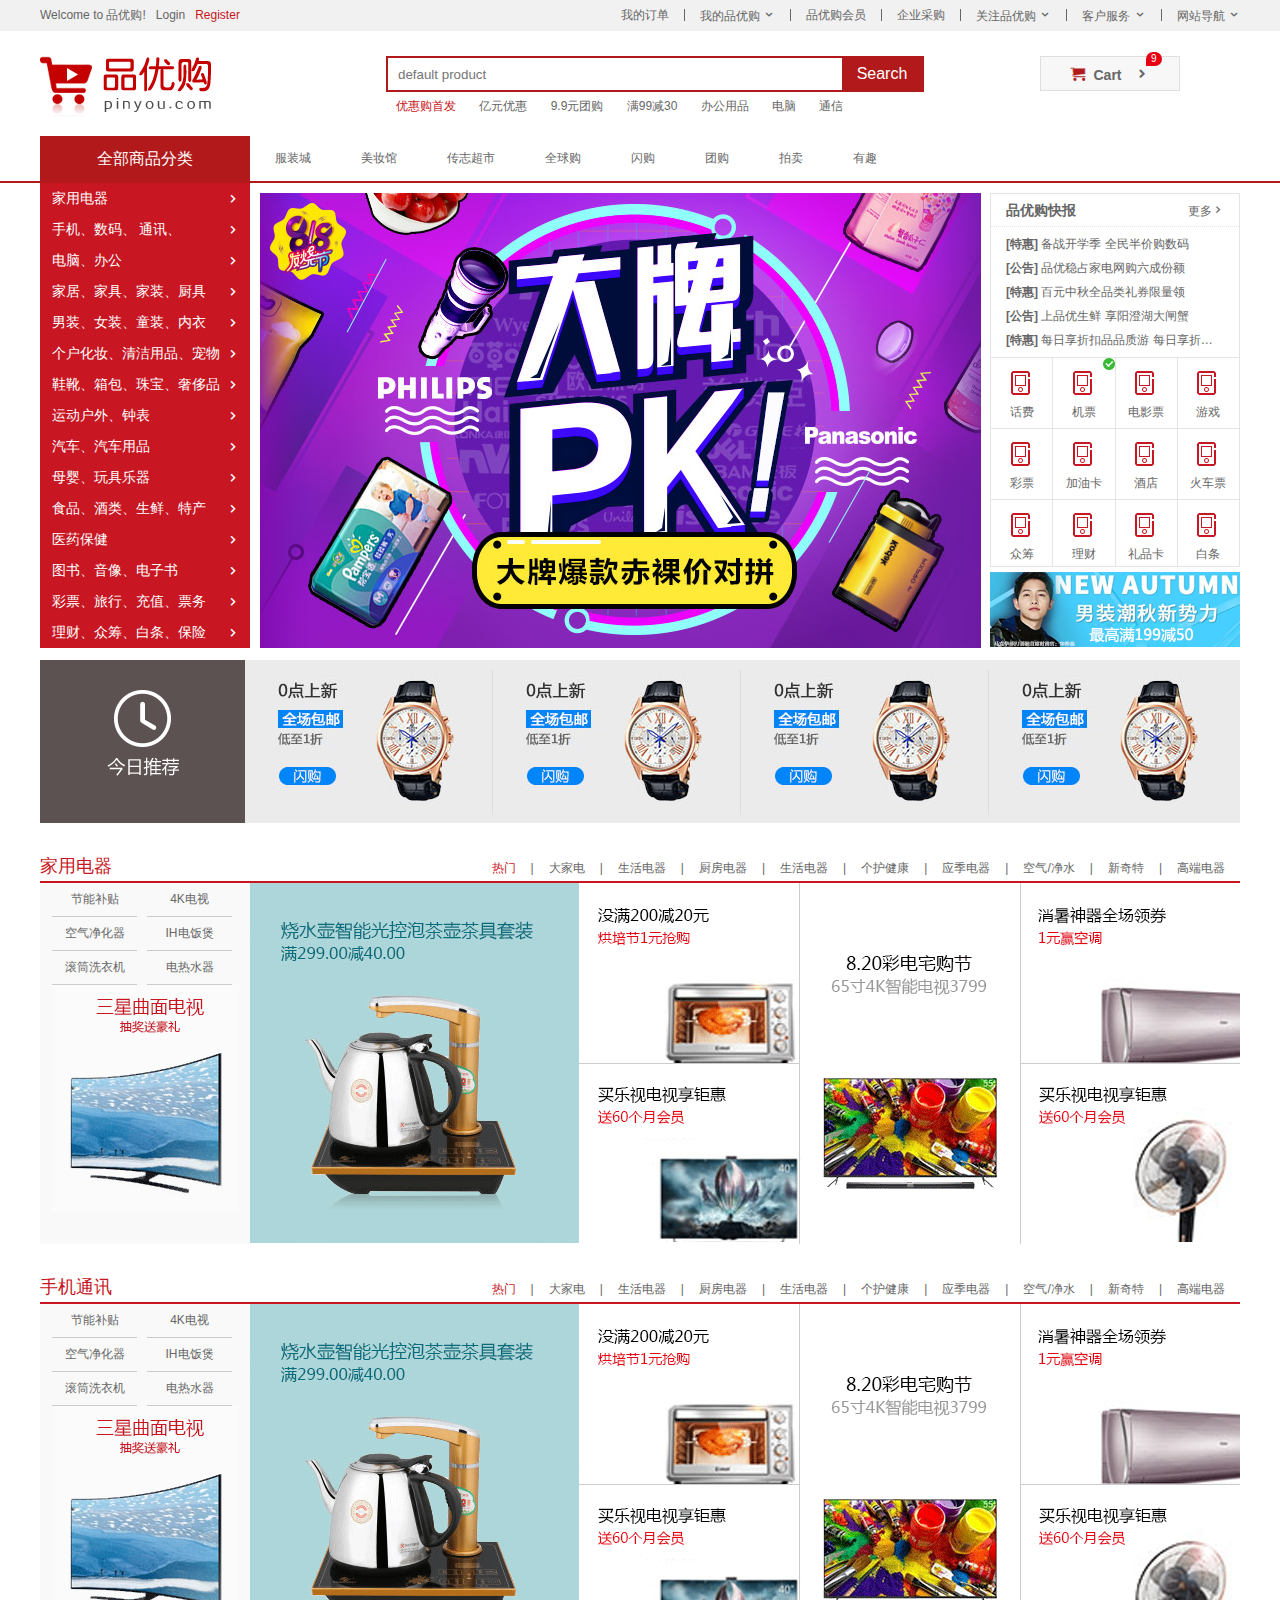
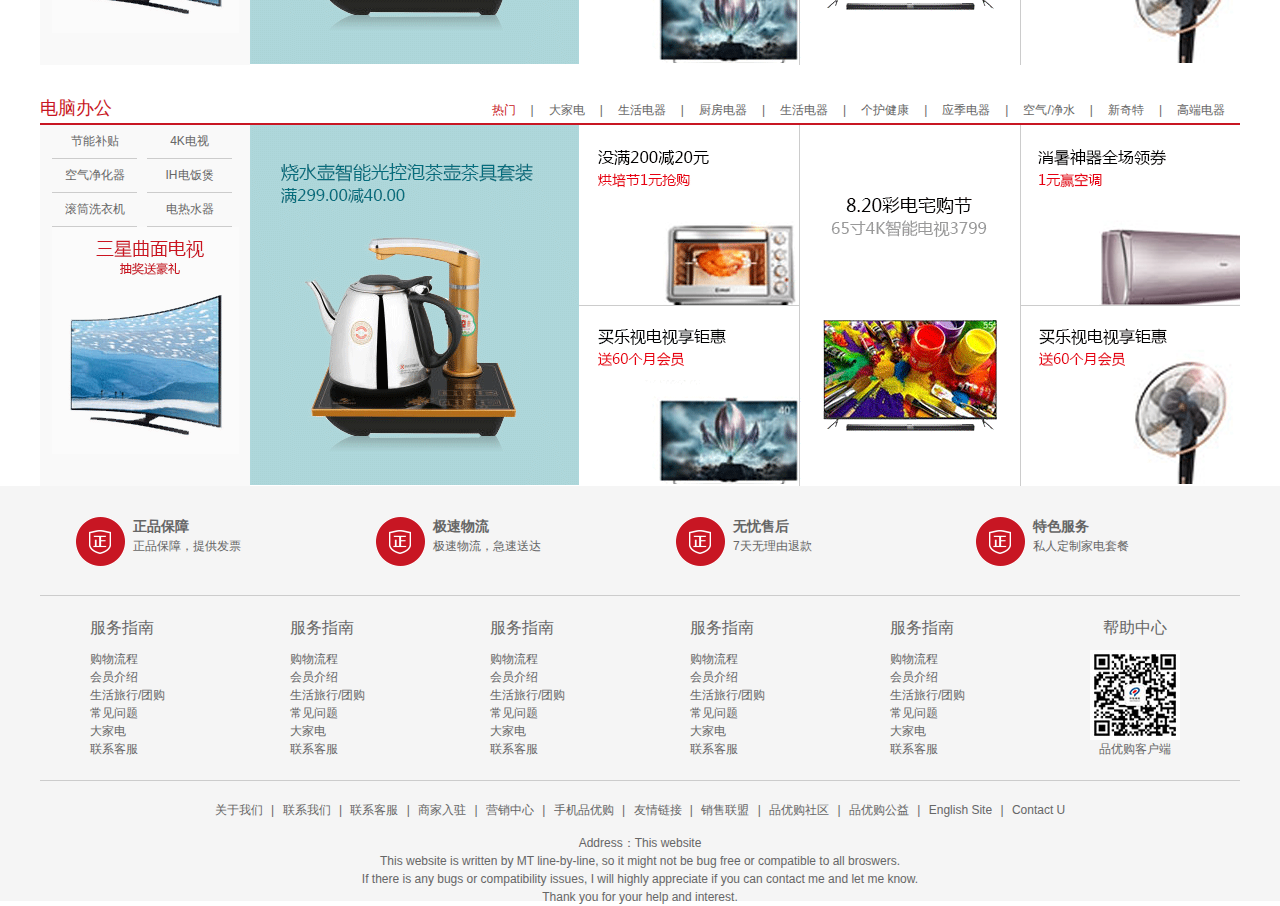
<file: index.html>
<!DOCTYPE html>
<html lang="en">

<head>
    <meta charset="UTF-8">
    <meta name="viewport" content="width=device-width, initial-scale=1.0">
    <meta http-equiv="X-UA-Compatible" content="ie=edge">
    <title>品优购商城-综合网购首选-正品低价、品质保障、配送及时、轻松购物！ </title>

    <!-- website description -->
    <meta name="description" content="品优购商城-专业的综合网上购物商城,销售家电、数码通讯、电脑、家居百货、服装服饰、母婴、图书、食品等数万个品牌优质商品.便捷、诚信的服务，为您提供愉悦的网上购物体验" />

    <!-- website keyword -->
    <meta name="keywords" content="网上购物,网上商城,手机,笔记本,电脑,MP3,CD,VCD,DV,相机,数码,配件,手表,存储卡,京东" />

    <!-- import favicon icon -->
    <link rel="shortcut icon" href="favicon.ico" />
    <!-- import the css initialization file -->
    <link rel="stylesheet" href="css/base.css">
    <!-- import the common css style file -->
    <link rel="stylesheet" href="css/common.css">
    <!-- import the index.css css style file -->
    <link rel="stylesheet" href="css/index.css">

</head>

<body>
    <!-- Starting shortcut section -->
    <!-- video 11-08: shortcut structure construction -->
    <section class="shortcut">
        <div class="w">
            <div class="fl">
                <!-- video 11-09: navigation left menu -->
                <ul>
                    <li>Welcome to 品优购! &nbsp;</li>
                    <li>
                        <a href="#">&nbsp;Login&nbsp;</a>
                        <a href="register.html" class="style_red">&nbsp;Register</a>
                    </li>
                    
                </ul>

            </div>
            <div class="fr">
                <!-- video 11-10: navigation right menu -->
                <ul>
                    <li> <a href="#">我的订单</a> </li>
                    <li></li>
                    <li class="arrow-icon"><a href="#">我的品优购</a> </li>
                    <li></li>
                    <li><a href="#">品优购会员</a> </li>
                    <li></li>
                    <li><a href="#">企业采购</a> </li>
                    <li></li>
                    <li class="arrow-icon"><a href="#">关注品优购</a> </li>
                    <li></li>
                    <li class="arrow-icon"><a href="#">客户服务</a> </li>
                    <li></li>
                    <li class="arrow-icon"><a href="#">网站导航</a> </li>
                </ul>
            </div>
        </div>
    </section>
    <!-- Ending shortcut section -->

    <!-- Starting header section -->
    <!-- video 11-12: header structure construction -->
    <header class="header w">
        <!-- logo block -->
        <!-- video 11-13: logo SEO -->
        <div class="logo">
            <h1> 
                <a href="index.html" title="品优购商城">
                    品优购商城
                </a>
            </h1>
        </div>

        <!-- search block -->
        <!-- video 11-15, 16: search block -->
        <div class="search">
            <input type="search" name="" id="" placeholder="default product" >
            <button>Search</button>
        </div>

        <!-- hotwords block -->
        <!-- video 11-17: hotwords -->
        <div class="hotwords">
            <a href="#" class="style_red">优惠购首发</a>
            <a href="#">亿元优惠</a>
            <a href="#">9.9元团购</a>
            <a href="#">满99减30</a>
            <a href="#">办公用品</a>
            <a href="#">电脑</a>
            <a href="#">通信</a>
        </div>

        <!-- shopping cart block -->
        <!-- video 11-18: shopping cart -->
        <a href="#" class="shopcar">
            Cart
            <!-- video 11-19: count symbol at cart block -->
            <i class="count">9</i>
        </a>


    </header>
    <!-- Ending header section -->

    <!-- Starting navigation section -->
    <!-- video 11-20: navigation structure construction -->
    <nav class="nav">
        <div class="w">
            <!-- video 11-20--23: dropdown block -->
            <div class="dropdown">
                
                <div class="dt">全部商品分类</div>
                <div class="dd">
                    <ul>
                        <li> <a href="#">家用电器</a> </li>
                        <li> <a href="list.html">手机、</a><a href="#">数码、</a> <a href="#">通讯、</a> </li>
                        <li> <a href="#">电脑、</a><a href="#">办公</a> </li>
                        <li><a href="#">家居、家具、家装、厨具</a> </li>
                        <li><a href="#">男装、女装、童装、内衣</a> </li>
                        <li><a href="#">个户化妆、清洁用品、宠物</a> </li>
                        <li><a href="#">鞋靴、箱包、珠宝、奢侈品</a> </li>
                        <li><a href="#">运动户外、钟表</a> </li>
                        <li><a href="#">汽车、汽车用品</a> </li>
                        <li><a href="#">母婴、玩具乐器</a> </li>
                        <li><a href="#">食品、酒类、生鲜、特产</a> </li>
                        <li><a href="#">医药保健</a> </li>
                        <li><a href="#">图书、音像、电子书</a> </li>
                        <li><a href="#">彩票、旅行、充值、票务</a> </li>
                        <li><a href="#">理财、众筹、白条、保险</a> </li>
                    </ul>
                </div>
            </div>

            <!-- video 11-24: navitems block -->
            <div class="navitems">
                <ul>
                    <li> <a href="#">服装城</a> </li>
                    <li> <a href="#">美妆馆</a> </li>
                    <li> <a href="#">传志超市</a> </li>
                    <li> <a href="#">全球购</a> </li>
                    <li> <a href="#">闪购</a> </li>
                    <li> <a href="#">团购</a> </li>
                    <li> <a href="#">拍卖</a> </li>
                    <li> <a href="#">有趣</a> </li>
                </ul>
            </div>
        </div>
    </nav>
    <!-- Ending navigation section -->


    <!-- Starting specific front page section - main section -->
    <!-- video 12-01: main section construction -->
    <div class="w">
        <div class="main">
            <div class="focus">
                <ul>
                    <li>
                        <img src="upload/focus1.png" alt="focus1.png">
                    </li>
                </ul>
            </div>
            <!-- video 12-02: newsflash module construction -->
            <div class="newsflash">
                <div class="news">
                    <!-- video 12-03: news module block -->
                    <div class="news-hd">
                        <h5>品优购快报</h5>
                        <a href="#" class="more">更多</a>
                    </div>
                    <div class="news-bd">
                        <ul>
                            <li><a href="#"> <strong>[特惠]</strong> 备战开学季 全民半价购数码 </a></li>
                            <li><a href="#"> <strong>[公告]</strong> 品优稳占家电网购六成份额 </a></li>
                            <li><a href="#"> <strong>[特惠]</strong> 百元中秋全品类礼券限量领 </a></li>
                            <li><a href="#"> <strong>[公告]</strong> 上品优生鲜 享阳澄湖大闸蟹 </a></li>
                            <li><a href="#"> <strong>[特惠]</strong> 每日享折扣品品质游 每日享折上折</a></li>
                        </ul>
                    </div>
                </div>
                <div class="lifeservice">
                    <ul>
                        <li>
                            <i></i>
                            <p>话费</p>
                        </li>
                        <li>
                            <i></i>
                            <p>机票</p>
                            <img class="saving" src="images/success.png" alt="success.png">
                        </li>
                        <li>
                            <i></i>
                            <p>电影票</p>
                        </li>
                        <li>
                            <i></i>
                            <p>游戏</p>
                        </li>
                        <li>
                            <i></i>
                            <p>彩票</p>
                        </li>
                        <li>
                            <i></i>
                            <p>加油卡</p>
                        </li>
                        <li>
                            <i></i>
                            <p>酒店</p>
                        </li>
                        <li>
                            <i></i>
                            <p>火车票</p>
                        </li>
                        <li>
                            <i></i>
                            <p>众筹</p>
                        </li>
                        <li>
                            <i></i>
                            <p>理财</p>
                        </li>
                        <li>
                            <i></i>
                            <p>礼品卡</p>
                        </li>
                        <li>
                            <i></i>
                            <p>白条</p>
                        </li>
                    </ul>
                </div>
                <div class="bargain">
                    <img src="upload/bargain.png" alt="bargin.png">
                </div>

            </div>


        </div>
    </div>
    <!-- Ending specific front page section - main section -->

    <!-- Starting recommendation section -->
    <!-- video 12-07: recommendation module -->
    <div class="w recom">
        <div class="recom_hd">
            <img src="images/recom.png" alt="recom.png">
        </div>

        <div class="recom_bd">
            <ul>
                <li> <img src="upload/recom_03.jpg" alt="recom_03.jpg"> </li>
                <li> <img src="upload/recom_03.jpg" alt="recom_03.jpg"> </li>
                <li> <img src="upload/recom_03.jpg" alt="recom_03.jpg"> </li>
                <li> <img src="upload/recom_03.jpg" alt="recom_03.jpg"> </li>
            </ul>

        </div>

    </div>
    <!-- Ending recommendation section -->


    <!-- Starting floor section -->
    <!-- video 12-09: elevator-floor section -->


    <!-- Starting floor section -->
    <div class="floor">
        
        <!-- 1. First floor - home appliance floor -->
        <!-- video 12-10: appliance block -->
        <div class="w appliance">
            <div class="box_hd">
                <h3>家用电器</h3>
                <div class="tab_list">
                    <ul>
                        <li><a href="#" class="style_red">热门</a>|</li>
                        <li><a href="#">大家电</a>|</li>
                        <li><a href="#">生活电器</a>|</li>
                        <li><a href="#">厨房电器</a>|</li>
                        <li><a href="#">生活电器</a>|</li>
                        <li><a href="#">个护健康</a>|</li>
                        <li><a href="#">应季电器</a>|</li>
                        <li><a href="#">空气/净水</a>|</li>
                        <li><a href="#">新奇特</a>|</li>
                        <li><a href="#">高端电器</a></li>
                    </ul>
                </div>
            </div>           
            <div class="box_bd">
                <!-- video 12-12,13,14: tab_list_item -->
                <div class="tab_content">
                    <div class="tab_list_item">
                        <div class="col_210">
                            <ul>
                                <li><a href="#">节能补贴</a></li>
                                <li><a href="#">4K电视</a></li>
                                <li><a href="#">空气净化器</a></li>
                                <li><a href="#">IH电饭煲</a></li>
                                <li><a href="#">滚筒洗衣机</a></li>
                                <li><a href="#">电热水器</a></li>
                            </ul>
                            <a href="#">
                                <img src="upload/floor-1-1.png" alt="floor-1-1.png">
                            </a>
                        </div>
                        <div class="col_329">
                            <a href="#">
                                <img src="upload/floor-1-b01.png" alt="floor-1-b01.png">
                            </a>
                        </div>
                        <div class="col_221">
                            <a href="#" class="bb"><img src="upload/floor-1-2.png" alt="floor-1-2.png"></a>
                            <a href="#"><img src="upload/floor-1-3.png" alt="floor-1-3.png"></a>   
                            
                        </div>
                        <div class="col_221">
                            <a href="#"><img src="upload/floor-1-4.png" alt="floor-1-4.png"></a>
                        </div>
                        <div class="col_219">
                            <a href="#" class="bb"><img src="upload/floor-1-5.png" alt="floor-1-5.png"></a>
                            <a href="#"><img src="upload/floor-1-6.png" alt="floor-1-6.png"></a>  
                        </div>
                    </div>
                </div>
            </div>
        </div>

        <!-- 2. Second floor - mobile floor -->
        <!-- video 12-14: mobile block -->
        <div class="w mobile">
            <div class="box_hd">
                <h3>手机通讯</h3>
                <div class="tab_list">
                    <ul>
                        <li><a href="#" class="style_red">热门</a>|</li>
                        <li><a href="#">大家电</a>|</li>
                        <li><a href="#">生活电器</a>|</li>
                        <li><a href="#">厨房电器</a>|</li>
                        <li><a href="#">生活电器</a>|</li>
                        <li><a href="#">个护健康</a>|</li>
                        <li><a href="#">应季电器</a>|</li>
                        <li><a href="#">空气/净水</a>|</li>
                        <li><a href="#">新奇特</a>|</li>
                        <li><a href="#">高端电器</a></li>
                    </ul>
                </div>
            </div>           
            <div class="box_bd">
                <!-- video 12-12,13,14: tab_list_item -->
                <div class="tab_content">
                    <div class="tab_list_item">
                        <div class="col_210">
                            <ul>
                                <li><a href="#">节能补贴</a></li>
                                <li><a href="#">4K电视</a></li>
                                <li><a href="#">空气净化器</a></li>
                                <li><a href="#">IH电饭煲</a></li>
                                <li><a href="#">滚筒洗衣机</a></li>
                                <li><a href="#">电热水器</a></li>
                            </ul>
                            <a href="#">
                                <img src="upload/floor-1-1.png" alt="floor-1-1.png">
                            </a>
                        </div>
                        <div class="col_329">
                            <a href="#">
                                <img src="upload/floor-1-b01.png" alt="floor-1-b01.png">
                            </a>
                        </div>
                        <div class="col_221">
                            <a href="#" class="bb"><img src="upload/floor-1-2.png" alt="floor-1-2.png"></a>
                            <a href="#"><img src="upload/floor-1-3.png" alt="floor-1-3.png"></a>   
                            
                        </div>
                        <div class="col_221">
                            <a href="#"><img src="upload/floor-1-4.png" alt="floor-1-4.png"></a>
                        </div>
                        <div class="col_219">
                            <a href="#" class="bb"><img src="upload/floor-1-5.png" alt="floor-1-5.png"></a>
                            <a href="#"><img src="upload/floor-1-6.png" alt="floor-1-6.png"></a>  
                        </div>
                    </div>
                </div>
            </div>
        </div>

        <!-- 3. Third floor - computer floor -->
        <!-- video 12-14: computer block -->
        <div class="w computer">
            <div class="box_hd">
                <h3>电脑办公</h3>
                <div class="tab_list">
                    <ul>
                        <li><a href="#" class="style_red">热门</a>|</li>
                        <li><a href="#">大家电</a>|</li>
                        <li><a href="#">生活电器</a>|</li>
                        <li><a href="#">厨房电器</a>|</li>
                        <li><a href="#">生活电器</a>|</li>
                        <li><a href="#">个护健康</a>|</li>
                        <li><a href="#">应季电器</a>|</li>
                        <li><a href="#">空气/净水</a>|</li>
                        <li><a href="#">新奇特</a>|</li>
                        <li><a href="#">高端电器</a></li>
                    </ul>
                </div>
            </div>           
            <div class="box_bd">
                <!-- video 12-12,13,14: tab_list_item -->
                <div class="tab_content">
                    <div class="tab_list_item">
                        <div class="col_210">
                            <ul>
                                <li><a href="#">节能补贴</a></li>
                                <li><a href="#">4K电视</a></li>
                                <li><a href="#">空气净化器</a></li>
                                <li><a href="#">IH电饭煲</a></li>
                                <li><a href="#">滚筒洗衣机</a></li>
                                <li><a href="#">电热水器</a></li>
                            </ul>
                            <a href="#">
                                <img src="upload/floor-1-1.png" alt="floor-1-1.png">
                            </a>
                        </div>
                        <div class="col_329">
                            <a href="#">
                                <img src="upload/floor-1-b01.png" alt="floor-1-b01.png">
                            </a>
                        </div>
                        <div class="col_221">
                            <a href="#" class="bb"><img src="upload/floor-1-2.png" alt="floor-1-2.png"></a>
                            <a href="#"><img src="upload/floor-1-3.png" alt="floor-1-3.png"></a>   
                            
                        </div>
                        <div class="col_221">
                            <a href="#"><img src="upload/floor-1-4.png" alt="floor-1-4.png"></a>
                        </div>
                        <div class="col_219">
                            <a href="#" class="bb"><img src="upload/floor-1-5.png" alt="floor-1-5.png"></a>
                            <a href="#"><img src="upload/floor-1-6.png" alt="floor-1-6.png"></a>  
                        </div>
                    </div>
                </div>
            </div>
        </div>

    </div>
    <!-- Ending floor section -->


    <!-- Starting footer section -->
    <footer class="footer">
        <div class="w">
            <div class="mod_service">
                <ul>
                    <li>
                        <h5></h5>
                        <div class="service_txt">
                            <h4>正品保障</h4>
                            <p> 正品保障，提供发票</p>
                        </div>
                    </li>

                    <li>
                        <h5></h5>
                        <div class="service_txt">
                            <h4>极速物流</h4>
                            <p> 极速物流，急速送达</p>
                        </div>
                    </li>

                    <li>
                        <h5></h5>
                        <div class="service_txt">
                            <h4>无忧售后</h4>
                            <p> 7天无理由退款</p>
                        </div>
                    </li>

                    <li>
                        <h5></h5>
                        <div class="service_txt">
                            <h4>特色服务</h4>
                            <p> 私人定制家电套餐</p>
                        </div>
                    </li>

                </ul>

            </div>
            <div class="mod_help">
                <dl>
                    <dt>服务指南</dt>
                    <dd><a href="#">购物流程</a></dd>
                    <dd><a href="#">会员介绍</a></dd>
                    <dd><a href="#">生活旅行/团购</a></dd>
                    <dd><a href="#">常见问题</a></dd>
                    <dd><a href="#">大家电</a></dd>
                    <dd><a href="#">联系客服</a></dd>
                </dl>

                <dl>
                    <dt>服务指南</dt>
                    <dd><a href="#">购物流程</a></dd>
                    <dd><a href="#">会员介绍</a></dd>
                    <dd><a href="#">生活旅行/团购</a></dd>
                    <dd><a href="#">常见问题</a></dd>
                    <dd><a href="#">大家电</a></dd>
                    <dd><a href="#">联系客服</a></dd>
                </dl>

                <dl>
                    <dt>服务指南</dt>
                    <dd><a href="#">购物流程</a></dd>
                    <dd><a href="#">会员介绍</a></dd>
                    <dd><a href="#">生活旅行/团购</a></dd>
                    <dd><a href="#">常见问题</a></dd>
                    <dd><a href="#">大家电</a></dd>
                    <dd><a href="#">联系客服</a></dd>
                </dl>

                <dl>
                    <dt>服务指南</dt>
                    <dd><a href="#">购物流程</a></dd>
                    <dd><a href="#">会员介绍</a></dd>
                    <dd><a href="#">生活旅行/团购</a></dd>
                    <dd><a href="#">常见问题</a></dd>
                    <dd><a href="#">大家电</a></dd>
                    <dd><a href="#">联系客服</a></dd>
                </dl>

                <dl>
                    <dt>服务指南</dt>
                    <dd><a href="#">购物流程</a></dd>
                    <dd><a href="#">会员介绍</a></dd>
                    <dd><a href="#">生活旅行/团购</a></dd>
                    <dd><a href="#">常见问题</a></dd>
                    <dd><a href="#">大家电</a></dd>
                    <dd><a href="#">联系客服</a></dd>
                </dl>

                <dl>
                    <dt>帮助中心</dt>
                    <dd>
                        <img src="images/wx_cz.jpg" alt="">
                        品优购客户端
                    </dd>

                </dl>
            </div>
            <!-- video 11-29: mod_copyright -->
            <div class="mod_copyright">
                <div class="links">
                    <a href="#">关于我们</a>   | <a href="#">联系我们</a>   | <a href="#">联系客服</a>   | <a href="#">商家入驻</a>   | <a href="#">营销中心</a>   | <a href="#">手机品优购</a>   | <a href="#">友情链接</a>   | <a href="#">销售联盟</a>   | <a href="">品优购社区</a>   |  <a href="#">品优购公益</a>  | <a href="#">English Site</a>   | <a href="#">Contact U</a> 
                </div>
                <div class="copyright">
                    Address：This website
                    <br>
                    This website is written by MT line-by-line, so it might not be bug free or compatible to all broswers. <br>
                    If there is any bugs or compatibility issues, I will highly appreciate if you can contact me and let me know. <br>
                    Thank you for your help and interest.                  
                </div>
            </div>
        </div>
    </footer>
    <!-- Ending footer section -->

</body>

</html>
</file>
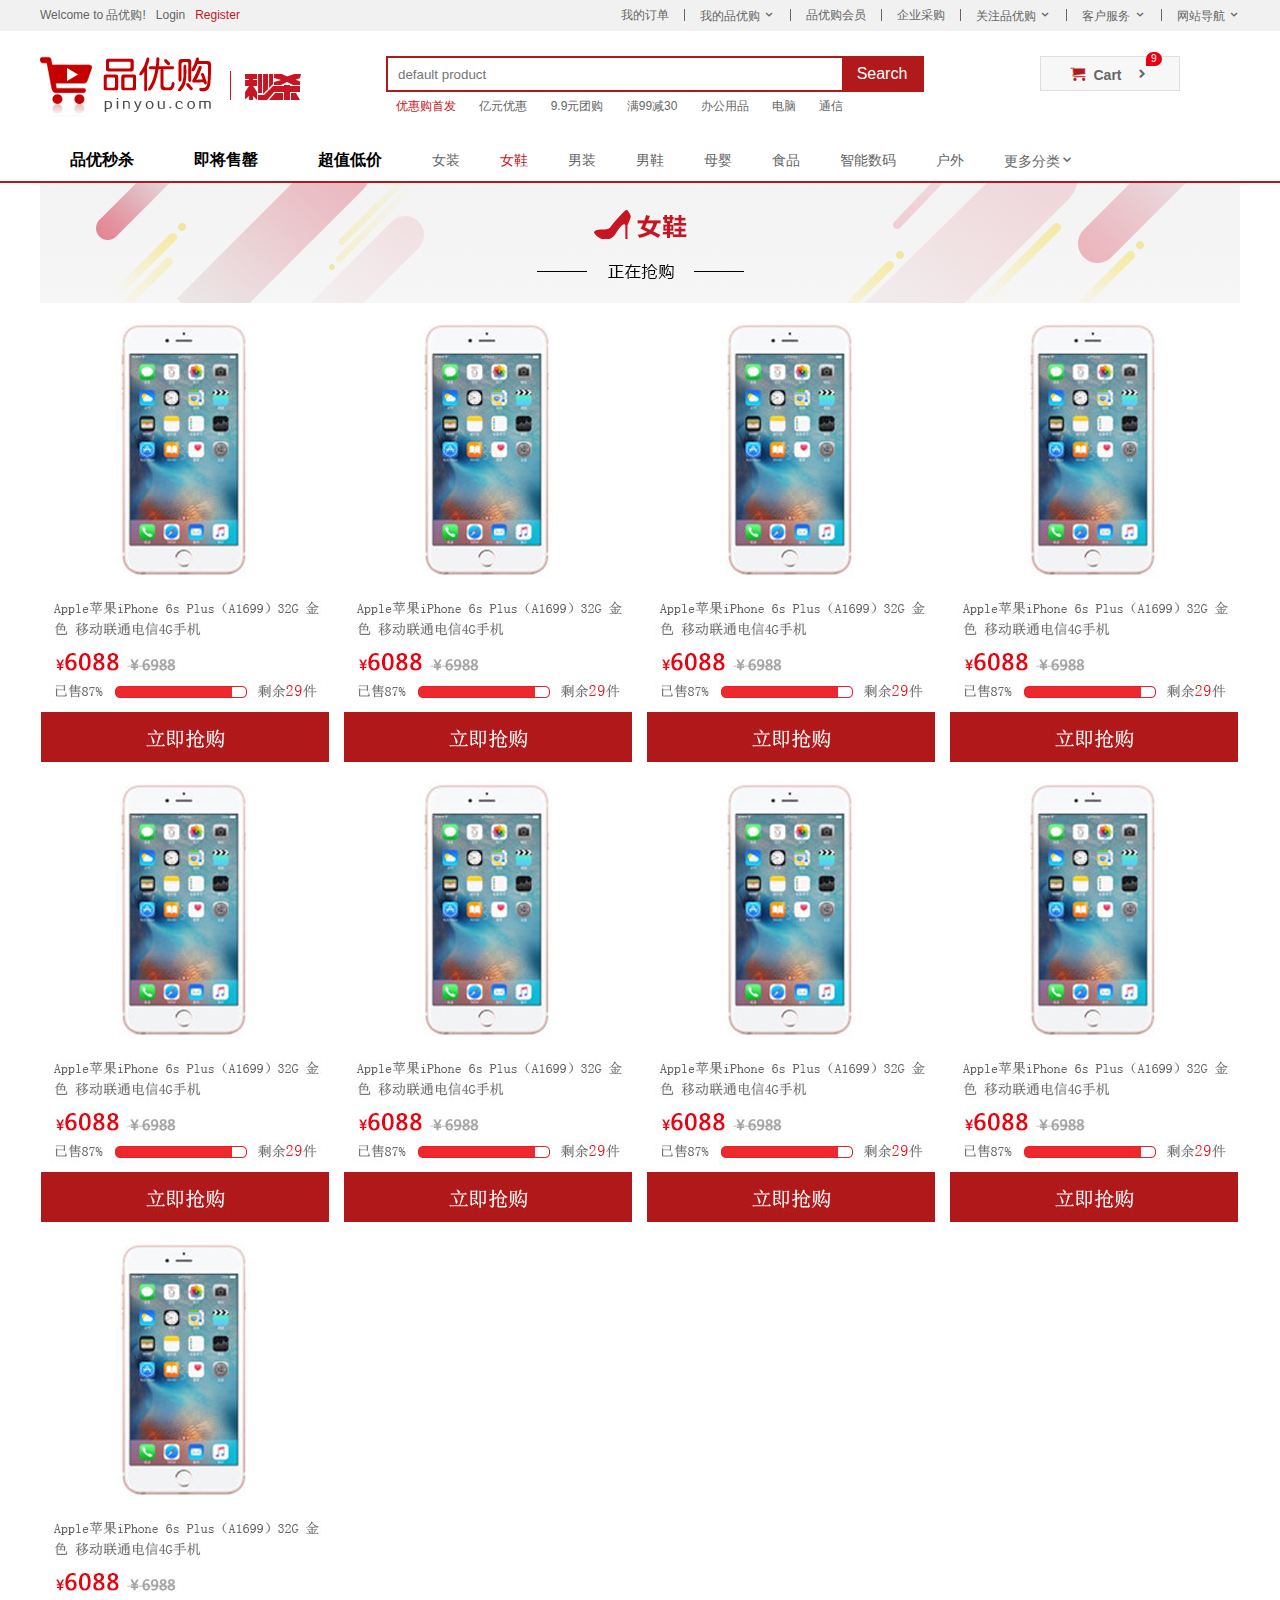
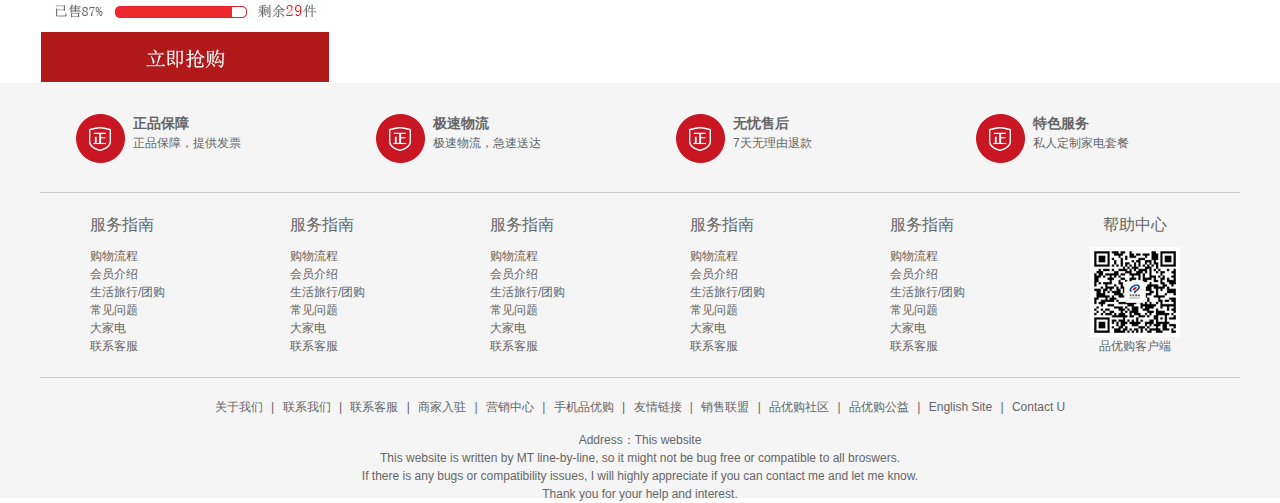
<file: list.html>
<!DOCTYPE html>
<html lang="en">

<head>
    <meta charset="UTF-8">
    <meta name="viewport" content="width=device-width, initial-scale=1.0">
    <meta http-equiv="X-UA-Compatible" content="ie=edge">
    <title>列表页-综合网购首选-正品低价、品质保障、配送及时、轻松购物！ </title>

    <!-- website description -->
    <meta name="description" content="品优购商城-专业的综合网上购物商城,销售家电、数码通讯、电脑、家居百货、服装服饰、母婴、图书、食品等数万个品牌优质商品.便捷、诚信的服务，为您提供愉悦的网上购物体验" />

    <!-- website keyword -->
    <meta name="keywords" content="网上购物,网上商城,手机,笔记本,电脑,MP3,CD,VCD,DV,相机,数码,配件,手表,存储卡,京东" />

    <!-- import favicon icon -->
    <link rel="shortcut icon" href="favicon.ico" />
    <!-- import the css initialization file -->
    <link rel="stylesheet" href="css/base.css">
    <!-- import the common css style file -->
    <link rel="stylesheet" href="css/common.css">

    <!-- import the list css style file -->
    <link rel="stylesheet" href="css/list.css">

</head>

<body>

    <!-- Starting shortcut section -->
    <!-- video 11-08: shortcut structure construction -->
    <section class="shortcut">
        <div class="w">
            <div class="fl">
                <!-- video 11-09: navigation left menu -->
                <ul>
                    <li>Welcome to 品优购! &nbsp;</li>
                    <li>
                        <a href="#">&nbsp;Login&nbsp;</a>
                        <a href="register.html" class="style_red">&nbsp;Register</a>
                    </li>
                    
                </ul>

            </div>
            <div class="fr">
                <!-- video 11-10: navigation right menu -->
                <ul>
                    <li> <a href="#">我的订单</a> </li>
                    <li></li>
                    <li class="arrow-icon"><a href="#">我的品优购</a> </li>
                    <li></li>
                    <li><a href="#">品优购会员</a> </li>
                    <li></li>
                    <li><a href="#">企业采购</a> </li>
                    <li></li>
                    <li class="arrow-icon"><a href="#">关注品优购</a> </li>
                    <li></li>
                    <li class="arrow-icon"><a href="#">客户服务</a> </li>
                    <li></li>
                    <li class="arrow-icon"><a href="#">网站导航</a> </li>
                </ul>
            </div>
        </div>
    </section>
    <!-- Ending shortcut section -->

    <!-- Starting header section -->
    <!-- video 11-12: header structure construction -->
    <header class="header w">
        <!-- logo block -->
        <!-- video 11-13: logo SEO -->
        <div class="logo">
            <h1> 
                <a href="index.html" title="品优购商城">
                    品优购商城
                </a>
            </h1>
        </div>

        <!-- 列表页的秒杀模块 -->
        <!-- video 12-16: 秒杀 module block -->
        <div class="sk">
            <img src="images/sk.png" alt="sk.png">
        </div>


        <!-- search block -->
        <!-- video 11-15, 16: search block -->
        <div class="search">
            <input type="search" name="" id="" placeholder="default product" >
            <button>Search</button>
        </div>

        <!-- hotwords block -->
        <!-- video 11-17: hotwords -->
        <div class="hotwords">
            <a href="#" class="style_red">优惠购首发</a>
            <a href="#">亿元优惠</a>
            <a href="#">9.9元团购</a>
            <a href="#">满99减30</a>
            <a href="#">办公用品</a>
            <a href="#">电脑</a>
            <a href="#">通信</a>
        </div>

        <!-- shopping cart block -->
        <!-- video 11-18: shopping cart -->
        <a href="#" class="shopcar">
            Cart
            <!-- video 11-19: count symbol at cart block -->
            <i class="count">9</i>
        </a>


    </header>
    <!-- Ending header section -->

    <!-- Starting navigation section -->
    <!-- video 11-20: navigation structure construction -->
    <nav class="nav">
        <div class="w">
            <!-- video 12-18: navigation block modification -->
            <div class="sk_list">
                <ul>
                    <li><a href="#">品优秒杀</a></li>
                    <li><a href="#">即将售罄</a></li>
                    <li><a href="#">超值低价</a></li>
                </ul>
            </div>

            <div class="sk_con">
                <ul>
                    <li><a href="#">女装</a></li>
                    <li><a href="#" class="style_red">女鞋</a></li>
                    <li><a href="#">男装</a></li>
                    <li><a href="#">男鞋</a></li>
                    <li><a href="#">母婴</a></li>
                    <li><a href="#">食品</a></li>
                    <li><a href="#">智能数码</a></li>
                    <li><a href="#">户外</a></li>
                    <li><a href="#">更多分类</a></li>
                </ul>
            </div>

        </div>
    </nav>
    <!-- Ending navigation section -->


    <!-- Starting Main body of the list page -->
    <!-- video 12-18: main body -->
    <div class="w sk_container">
        <div class="sk_hd">
            <img src="upload/bg_03.png" alt="bg_03.png">
        </div>
        <div class="sk_bd">
            <!-- IMPORTANT: need to clear floating at the parent-->
            <ul class="clearfix">
                <li>
                    <img src="upload/list.jpg" alt="list.jpg">
                </li>
                <li>
                    <img src="upload/list.jpg" alt="list.jpg">
                </li>
                <li>
                    <img src="upload/list.jpg" alt="list.jpg">
                </li>
                <li>
                    <img src="upload/list.jpg" alt="list.jpg">
                </li>
                <li>
                    <img src="upload/list.jpg" alt="list.jpg">
                </li>
                <li>
                    <img src="upload/list.jpg" alt="list.jpg">
                </li>
                <li>
                    <img src="upload/list.jpg" alt="list.jpg">
                </li>
                <li>
                    <img src="upload/list.jpg" alt="list.jpg">
                </li>
                <li>
                    <img src="upload/list.jpg" alt="list.jpg">
                </li>
            </ul>
        </div>
    </div>

    <!-- Ending Main body of the list page -->

    <!-- Starting footer section -->
    <footer class="footer">
        <div class="w">
            <div class="mod_service">
                <ul>
                    <li>
                        <h5></h5>
                        <div class="service_txt">
                            <h4>正品保障</h4>
                            <p> 正品保障，提供发票</p>
                        </div>
                    </li>

                    <li>
                        <h5></h5>
                        <div class="service_txt">
                            <h4>极速物流</h4>
                            <p> 极速物流，急速送达</p>
                        </div>
                    </li>

                    <li>
                        <h5></h5>
                        <div class="service_txt">
                            <h4>无忧售后</h4>
                            <p> 7天无理由退款</p>
                        </div>
                    </li>

                    <li>
                        <h5></h5>
                        <div class="service_txt">
                            <h4>特色服务</h4>
                            <p> 私人定制家电套餐</p>
                        </div>
                    </li>

                </ul>

            </div>
            <div class="mod_help">
                <dl>
                    <dt>服务指南</dt>
                    <dd><a href="#">购物流程</a></dd>
                    <dd><a href="#">会员介绍</a></dd>
                    <dd><a href="#">生活旅行/团购</a></dd>
                    <dd><a href="#">常见问题</a></dd>
                    <dd><a href="#">大家电</a></dd>
                    <dd><a href="#">联系客服</a></dd>
                </dl>

                <dl>
                    <dt>服务指南</dt>
                    <dd><a href="#">购物流程</a></dd>
                    <dd><a href="#">会员介绍</a></dd>
                    <dd><a href="#">生活旅行/团购</a></dd>
                    <dd><a href="#">常见问题</a></dd>
                    <dd><a href="#">大家电</a></dd>
                    <dd><a href="#">联系客服</a></dd>
                </dl>

                <dl>
                    <dt>服务指南</dt>
                    <dd><a href="#">购物流程</a></dd>
                    <dd><a href="#">会员介绍</a></dd>
                    <dd><a href="#">生活旅行/团购</a></dd>
                    <dd><a href="#">常见问题</a></dd>
                    <dd><a href="#">大家电</a></dd>
                    <dd><a href="#">联系客服</a></dd>
                </dl>

                <dl>
                    <dt>服务指南</dt>
                    <dd><a href="#">购物流程</a></dd>
                    <dd><a href="#">会员介绍</a></dd>
                    <dd><a href="#">生活旅行/团购</a></dd>
                    <dd><a href="#">常见问题</a></dd>
                    <dd><a href="#">大家电</a></dd>
                    <dd><a href="#">联系客服</a></dd>
                </dl>

                <dl>
                    <dt>服务指南</dt>
                    <dd><a href="#">购物流程</a></dd>
                    <dd><a href="#">会员介绍</a></dd>
                    <dd><a href="#">生活旅行/团购</a></dd>
                    <dd><a href="#">常见问题</a></dd>
                    <dd><a href="#">大家电</a></dd>
                    <dd><a href="#">联系客服</a></dd>
                </dl>

                <dl>
                    <dt>帮助中心</dt>
                    <dd>
                        <img src="images/wx_cz.jpg" alt="">
                        品优购客户端
                    </dd>

                </dl>
            </div>
            <!-- video 11-29: mod_copyright -->
            <div class="mod_copyright">
                <div class="links">
                    <a href="#">关于我们</a>   | <a href="#">联系我们</a>   | <a href="#">联系客服</a>   | <a href="#">商家入驻</a>   | <a href="#">营销中心</a>   | <a href="#">手机品优购</a>   | <a href="#">友情链接</a>   | <a href="#">销售联盟</a>   | <a href="">品优购社区</a>   |  <a href="#">品优购公益</a>  | <a href="#">English Site</a>   | <a href="#">Contact U</a> 
                </div>
                <div class="copyright">
                    Address：This website<br>
                    This website is written by MT line-by-line, so it might not be bug free or compatible to all broswers. <br>
                    If there is any bugs or compatibility issues, I will highly appreciate if you can contact me and let me know. <br>
                    Thank you for your help and interest.
                </div>
            </div>
        </div>
    </footer>
    <!-- Ending footer section -->


</body>

</html>
</file>
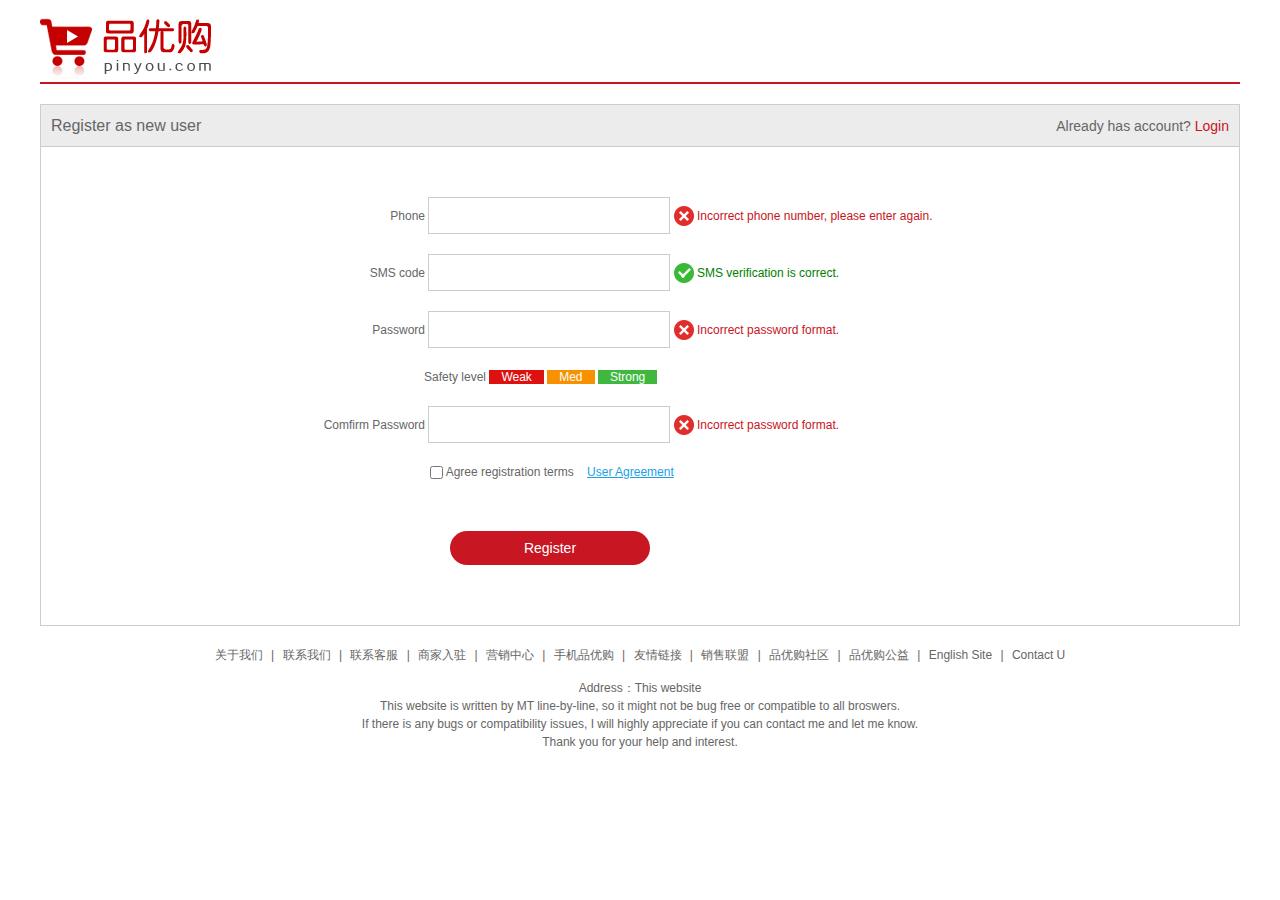
<file: register.html>
<!DOCTYPE html>
<html lang="en">

<head>
    <meta charset="UTF-8">
    <meta name="viewport" content="width=device-width, initial-scale=1.0">
    <meta http-equiv="X-UA-Compatible" content="ie=edge">
    <title>Register Page</title>

    <!-- import favicon icon -->
    <link rel="shortcut icon" href="favicon.ico" />
    <!-- import the css initialization file -->
    <link rel="stylesheet" href="css/base.css">
    
    <!-- import the css style file for the registration page -->
    <link rel="stylesheet" href="css/register.css">

</head>

<body>
    <!-- video 12-21: registration page - header -->
    <div class="w">
        <header>
            <div class="logo">
                <a href="index.html"><img src="images/logo.png" alt="logo.png"></a>
            </div>
        </header>

        <div class="registerarea">
            <h3>
                Register as new user
                <div class="login">Already has account? <a href="#">Login</a></div>
            </h3>

            <!-- video 12-23, 24: register main body -->
            <div class="reg_form">
                <!-- IMPORTANT: need to use a form region to include all the form elements -->
                <form action="">
                    <ul>
                        <li><label for="">Phone</label> <input type="text" class="inp"> <span class="error"> <i class="error_icon"></i> Incorrect phone number, please enter again.</span></li>
                        <li><label for="">SMS code</label> <input type="text" class="inp"> <span class="success"> <i class="success_icon"></i> SMS verification is correct.</span></li>
                        <li><label for="">Password</label> <input type="password" class="inp"> <span class="error"> <i class="error_icon"></i> Incorrect password format.</span></li>
    
                        <!-- video 12-25: password safety level block -->
                        <li class="safety">Safety level <em class="weak">Weak</em> <em class="moderate">Med</em> <em class="intense">Strong</em> </li>
    
                        <li><label for="">Comfirm Password</label> <input type="password" class="inp"> <span class="error"> <i class="error_icon"></i> Incorrect password format.</span></li>
    
                        <!-- video 12-26: agreement and registration confirm block -->
                        <li class="agree"> <input type="checkbox"> Agree registration terms <a href="#"> User Agreement </a> </li>
    
                        <li><input style="cursor: pointer;" type="submit" value="Register" class="btn"></li>
                    </ul>
                </form>
            </div>

        </div>

        <footer>
            <!-- video 11-29: mod_copyright -->
            <div class="mod_copyright">
                <div class="links">
                    <a href="#">关于我们</a>   | <a href="#">联系我们</a>   | <a href="#">联系客服</a>   | <a href="#">商家入驻</a>   | <a href="#">营销中心</a>   | <a href="#">手机品优购</a>   | <a href="#">友情链接</a>   | <a href="#">销售联盟</a>   | <a href="">品优购社区</a>   |  <a href="#">品优购公益</a>  | <a href="#">English Site</a>   | <a href="#">Contact U</a> 
                </div>
                <div class="copyright">
                    Address：This website
                    <br>
                    This website is written by MT line-by-line, so it might not be bug free or compatible to all broswers. <br>
                    If there is any bugs or compatibility issues, I will highly appreciate if you can contact me and let me know. <br>
                    Thank you for your help and interest.                  
                </div>
            </div>
        </footer>

    </div>
</body>

</html>
</file>
<file: css/base.css>
/* Empty all the internal and external margins */
*{
    margin:0;
    padding:0;
    /* css3 box model */
    box-sizing: border-box;
}

/* Remove Italic fonts */
em,
i{
    font-style:normal
}

/* Remove dot in front of li */
li{
    list-style:none
}

img{
    /* border 0 to compatible with lower version broswer */
    border:0;
    /* remove the white gap below an image */
    vertical-align:middle
}

button{
    /* change the cursor shape to a hand shape when the cursor goes over button */
    cursor:pointer
}

a{
    color:#666;
    text-decoration:none
}

a:hover{
    color:#c81623
}

button,
input{
    /* "\5B8B\4F53" = 宋体 for better compatibility for broswers */
    font-family:Microsoft YaHei,Heiti SC,tahoma,arial,Hiragino Sans GB,"\5B8B\4F53",sans-serif;

    /* video 11-15: search block 品优购 */
    /* There is gray box border by default, need to remove it manually */
    border: 0;
    outline: none;
}


body{
    /* CSS3 attribute, let text to be more clear */
    -webkit-font-smoothing:antialiased;
    background-color:#fff;
    font:12px/1.5 Microsoft YaHei,Heiti SC,tahoma,arial,Hiragino Sans GB,"\5B8B\4F53",sans-serif;
    color:#666
}


.hide,.none{
    display:none
}


/* clear floating */
.clearfix:after{
    visibility:hidden;
    clear:both;
    display:block;
    content:".";
    height:0
}

.clearfix{
    *zoom:1
}
</file>
<file: css/common.css>
/* Declaring text symbol. Be careful with the change of directory*/
@font-face {
    font-family: 'icomoon';
    src:  url('../fonts/icomoon.eot?tomleg');
    src:  url('../fonts/icomoon.eot?tomleg#iefix') format('embedded-opentype'),
      url('../fonts/icomoon.ttf?tomleg') format('truetype'),
      url('../fonts/icomoon.woff?tomleg') format('woff'),
      url('../fonts/icomoon.svg?tomleg#icomoon') format('svg');
    font-weight: normal;
    font-style: normal;
    font-display: block;
  }

/* central portion - 版心 */
.w {
    width: 1200px;
    margin: 0 auto;
}

.fl {
    float: left;
}

.fr {
    float: right;
}

.style_red {
    color: #c81623;
}

/*video 11-08: shortcut navigation module*/
.shortcut {
    height: 31px;
    line-height: 31px;
    background-color: #f1f1f1;
}

/* video 11-09: navigation left menu */
.shortcut ul li {
    float: left;
    font-size: 12px;
}

/* video 11-10: naviagation right menu */
/* selecting all the even indexed li tag */
.shortcut .fr ul li:nth-child(even) {
    width: 1px;
    height: 12px;
    background-color: #666;
    margin: 9px 15px 0;
}

/* video 11-11: text symbol at the right side */
.arrow-icon::after {
    content:'\e91e';
    font-family: 'icomoon';
}

/* header construction */
/* video 11-12: header structure construction */
.header {
    position: relative;
    height: 105px;

}

/* video 11-13: logo SEO */
.logo {
    position: absolute;
    top: 25px;
    width: 171px;
    height: 61px;

}

.logo a {
    display: block;
    width: 171px;
    height: 61px;
    background: url(../images/logo.png) no-repeat;
    /* JingDong's method to hide text */
    /* font-size: 0; */

    /* TaoBao's method to hide text */
    text-indent: -9999px;
    overflow: hidden;
}

/* video 11-15: search box */
.search {
    position: absolute;
    left: 346px;
    top: 25px;
    width: 538px;
    height: 36px;
    border: 2px solid #b1191a;
}

/* video 11-16: search box */
.search input {
    float: left;
    width: 454px;
    height: 32px;
    padding-left: 10px;
    border-radius: 0;
}

.search button {
    float: left;
    width: 80px;
    height: 32px;
    background-color: #b1191a;
    font-size: 16px;
    color: #fff;
    border-radius: 0;
}

/* video 11-17: hotwords */
.hotwords {
    position: absolute;
    top: 66px;
    left: 346px;
}

.hotwords a {
    margin: 0 10px;
}

/* video 11-18: shopping cart */
.shopcar {
    /*display: block;*/
    position: absolute;
    right: 60px;
    top: 25px;
    width: 140px;
    height: 35px;
    line-height: 35px;
    text-align: center;
    font-weight: 700;
    font-size: 14px;
    border: 1px solid #dfdfdf;
    background-color: #f7f7f7;
}

.shopcar::before {
    content:"\e93a";
    font-family: 'icomoon';
    margin-right: 5px;
    color: #b1191a;
}

.shopcar::after {
    content: "\e920";
    font-family: 'icomoon';
    margin-left: 10px;
}

/* video: 11-19: count symbol at cart */
.count {
    position: absolute;
    top: -5px;
    left: 105px;
    height: 14px;
    line-height: 14px;
    padding: 0 5px;
    color: #fff;
    font-size: 10px;
    font-weight: 400;
    background-color: #e60012;
    border-radius: 7px 7px 7px 0;  
}

/* video: 11-20: navigation */
.nav {
    height: 47px;
    border-bottom: 2px solid #b1191a;
}

.nav .dropdown {
    float: left;
    width: 210px;
    height: 45px;
    background-color: #b1191a;
}

.nav .navitems {
    float: left;
}

/* video 11-21: dropdown block */
.dropdown .dt {
    width: 100%;
    height: 100%;
    color: #fff;
    text-align: center;
    line-height: 45px;
    font-size: 16px;
}

.dropdown .dd {
    /* display: none; */
    width: 210px;
    height: 465px;
    background-color: #c81623;
    margin-top: 2px;
}

/* video: 11-22: navigation details */
.dropdown .dd ul li {
    position: relative;
    height: 31px;
    line-height: 31px;
    margin-left: 2px;
    padding-left: 10px;
}

.dropdown .dd ul li:hover {
    background-color: #fff;
}

.dropdown .dd ul li::after {
    position: absolute;
    top: 1px;
    right: 10px;
    color: #fff;
    font-family: 'icomoon';
    content: '\e920';
    font-size: 14px;
}

.dropdown .dd ul li a {
    font-size: 14px;
    color: #fff;
}

.dropdown .dd ul li:hover a {
    color: #c81623;
}

/* video 11-24: navitems block */
.navitems ul li {
    float: left;
}

.navitems ul li a {
    display: block;
    height: 45px;
    line-height: 45px;
    font: 16px;
    padding: 0 25px;
}


/* Footer module construction */
/* 11-25: footer module structure construction */
.footer {
    height: 415px;
    background-color: #f5f5f5;
    padding-top: 30px;
}

.mod_service {
    height: 80px;
    border-bottom: 1px solid #ccc;
}

.mod_service ul li {
    float: left;
    width: 300px;
    height: 50px;
    padding-left: 35px;
}

.mod_service ul li h5 {
    float: left;
    width: 50px;
    height: 50px;
    background: url(../images/icons.png) no-repeat -252px -2px;
    margin-right: 8px;
}

.service_txt h4 {
    font-size: 14px;
}

.service_txt p {
    font-size: 12px;
}

/* 11-28 mod_help block */
.mod_help {
    height: 185px;
    border-bottom: 1px solid #ccc;
    padding-top: 20px;
    padding-left: 50px;
}

.mod_help dl {
    float: left;
    width: 200px;
}

.mod_help dl:last-child {
    width: 90px;
    text-align: center;
}

.mod_help dl dt {
    font-size: 16px;
    margin-bottom: 10px;
}

/* video 11-29: mod_copyright */
.mod_copyright {
    text-align: center;
    padding-top: 20px;
}

.links {
    margin-bottom: 15px;
}

.links a {
    margin: 0 5px;
}

.copyrigth {
    line-height: 20px;
}
</file>
<file: css/index.css>
/* Declaring text symbol. Be careful with the change of directory*/
@font-face {
    font-family: 'icomoon';
    src:  url('../fonts/icomoon.eot?tomleg');
    src:  url('../fonts/icomoon.eot?tomleg#iefix') format('embedded-opentype'),
      url('../fonts/icomoon.ttf?tomleg') format('truetype'),
      url('../fonts/icomoon.woff?tomleg') format('woff'),
      url('../fonts/icomoon.svg?tomleg#icomoon') format('svg');
    font-weight: normal;
    font-style: normal;
    font-display: block;
}

/* video 12-01: main box construction */
.main {
    width: 980px;
    height: 455px;
    margin-left: 220px;
    margin-top: 10px;
}

.focus {
    float: left;
    width: 721px;
    height: 455px;
    background-color: purple;
}

.newsflash {
    float: right;
    width: 250px;
    height: 455px;
}

/* video 12-02: newsflash module construction */
.news {
    height: 165px;
    border: 1px solid #e4e4e4;
}

/* video 12-03: news module block */
.news-hd {
    height: 33px;
    border-bottom: 1px dotted #e4e4e4;
    line-height: 33px;
    padding: 0 15px;
} 

.news-hd h5 {
    float: left;
    font-size: 14px;
}

.news-hd .more {
    float: right;
}

.news-hd .more::after {
    content:'';
    content:'\e920';
    font-family: 'icomoon';
}

.news-bd {
    padding: 5px 15px 0;
}

.news-bd ul li {
    height: 24px;
    line-height: 24px;
    /* video 12-06: lifeservice module block */
    overflow: hidden;
    white-space: nowrap;
    text-overflow: ellipsis;
}

.lifeservice {
    /* Note: if the content within a box is overflowing, use 'overflow: hidden' to hide the overflowing part */
    overflow: hidden;
    height: 209px;
    /*background-color: purple;*/
    border: 1px solid #e4e4e4;
    border-top: 0;
}

/* video 12-05: lifeservice module block */
/* Note: if one line cannot contain the desired number of li boxes, can change the ul size to be greater than the parent box, such that the ul overflows the parent box, and li can be fitted in the same row */

.lifeservice ul {
    width: 252px;
}

.lifeservice ul li {
    position: relative;
    float: left;
    width: 62.25px;
    height: 71px;
    border-right: 1px solid #e4e4e4;
    border-bottom: 1px solid #e4e4e4;
    text-align: center;
}

.lifeservice ul li .saving {
    position: absolute;
    top: 0;
    right: 0;
    height: 12px;
    width: 12px;
}

/* video 12-06: lifeservice module block */
.lifeservice ul li i {
    display: inline-block;
    width: 24px;
    height: 28px;
    background-color: pink;
    margin-top: 12px;
    background: url(../images/icons.png) no-repeat -18px -15px;
}

.bargain {
    margin-top: 5px;
}

/* Recommendation module */
/* video 12-07: recommendation module */
.recom {
    height: 163px;
    background-color: #ebebeb;
    margin-top: 12px;
}

.recom_hd {
    float: left;
    height: 163px;
    width: 205px;
    background-color: #5c5251;
    text-align: center;
    padding-top: 30px;
}

.recom_bd {
    float: left;
}

.recom_bd ul li {
    position: relative;
    float: left;
}

/* limiting the image dimension to avoid different image sizes */
.recom_bd ul li img {
    width: 248px;
    height: 163px;
}

/* adding a vertical line after each block */
.recom_bd ul li:nth-child(-n+3)::after {
    content: '';
    position: absolute;
    right: 0;
    top: 10px;
    width: 1px;
    height: 145px;
    background-color: #ddd;
}

/* video 12-10: home appliance */
.box_hd {
    height: 30px;
    border-bottom: 2px solid #c81623;
}

.box_hd h3 {
    float: left;
    font-size: 18px;
    color: #c81623;
    font-weight: 400;
}

.tab_list {
    float: right;
    line-height: 30px;
}

.tab_list ul li {
    float: left;
}

.tab_list ul li a {
    padding: 0 15px;
}

.floor .w {
    margin-top: 30px;
}

/* video 12-11: tab menu arrangement mechanics and requirement */
.box_bd {
    height: 361px;
}

/* video 12-12, 13, 14: tab_list-item arrangement */
.tab_list_item>div {
    float: left;
    height: 361px;
}

.col_210 {
    width: 210px;
    background-color: #f9f9f9;
    text-align: center;
}

.col_210 ul {
    padding-left: 12px;
}

.col_210 ul li {
    float: left;
    width: 85px;
    height: 34px;
    border-bottom: 1px solid #ccc;
    text-align: center;
    line-height: 33px;
    margin-right: 10px;
}

.col_329 {
    width: 329px;
}

.col_221 {
    width: 221px;
    border-right: 1px solid #ccc;
}

.col_219 {
    width: 219px;
}

.bb {
    /* In general cases, if a tags need to include box with width, a tags should be converted to block elements */
    display: block;
    border-bottom: 1px solid #ccc;
}
</file>
<file: css/list.css>
/* Specific css style file for the list page */
.nav {
    overflow: hidden;
}

/* video 12-17: 秒杀module block */
.sk {
    position: absolute;
    left: 190px;
    top: 40px;
    border-left: 1px solid #c81523;
    padding: 3px 0 0 14px;
}

/* video 12-18: navigation block modification */
.sk_list {
    float: left;
}

.sk_list ul li {
    float: left;
}

.sk_list ul li a {
    display: block;
    line-height: 47px;
    padding: 0 30px;
    font-size: 16px;
    font-weight: 700;
    color: #000;
}

.sk_con {
    float: left;
}

.sk_con ul li {
    float: left;
}

.sk_con ul li:last-child a::after {
    content: '';
    font-family: 'icomoon';
    content:'\e91e';
}

.sk_con ul li a {
    display: block;
    line-height: 49px;
    padding: 0 20px;
    font-size: 14px;
}

/* video 12-18: list page - main body */
.sk_bd ul li {
    overflow: hidden;
    float: left;
    margin-right: 13px;
    width: 290px;
    height: 460px;
    border: 1px solid transparent;
}

.sk_bd ul li:nth-child(4n) {
    margin-right: 0;
}

.sk_bd ul li:hover {
    border: 1px solid #c81523;
}
</file>
<file: css/register.css>
/* Specific css style file for the registration page */

/* 12-21: registration page - header */
.w {
    width: 1200px;
    margin: 0 auto;
}

header {
    height: 84px;
    border-bottom: 2px solid #c81523;
}

.logo {
    padding-top: 18px;
}

/* video 12-22: registration main body - header */
.registerarea {
    height: 522px;
    border: 1px solid #ccc;
    margin-top: 20px;
}

.registerarea h3 {
    height: 42px;
    border-bottom: 1px solid #ccc;
    background-color: #ececec;
    line-height: 42px;
    padding: 0 10px;
    font-size: 16px;
    font-weight: 400;
}

.login {
    float: right;
    font-size: 14px;
}

.login a {
    color: #c81523;
}

/* video 12-23, 24: registration main body */
.reg_form {
    width: 650px;
    margin: 50px auto 0;
}

.reg_form ul li {
    margin-bottom: 20px;
}

.reg_form ul li label {
    display: inline-block;
    width: 110px;
    text-align: right;
}

.reg_form ul li .inp {
    /* input tag is originally inline-block element, no need to convert */
    width: 242px;
    height: 37px;
    border: 1px solid #ccc;
}

.error {
    color: #c81523;
}

.error_icon,
.success_icon {
    display: inline-block;
    vertical-align: middle;
    width: 20px;
    height: 20px;
    background: url(../images/error.png) no-repeat;
    margin-top: -2px;
}

.success {
    color: green;
}

.success_icon {
    background: url(../images/success.png) no-repeat;
}

/* video 25: Password safety level block */
.safety {
    padding-left: 109px;
}

.safety em {
    padding: 0 12px;
    color: #fff;
}

.weak {
    background-color: #de1111;
}

.moderate {
    background-color: #f79100;
}

.intense {
    background-color: #40b83f;
}

/* 12-26: Agreement and Registration */
.agree {
    padding-left: 115px;
}

.agree input {
    vertical-align: middle;
}

.agree a {
    color: #1ba1e6;
    text-decoration: underline;
    padding-left: 10px;
}

.btn {
    width: 200px;
    height: 34px;
    background-color: #c81623;
    font-size: 14px;
    color: #fff;
    margin: 30px 0 0 135px;
    border-radius: 17px;
}

/* video 11-29: mod_copyright */
.mod_copyright {
    text-align: center;
    padding-top: 20px;
}

.links {
    margin-bottom: 15px;
}

.links a {
    margin: 0 5px;
}

.copyrigth {
    line-height: 20px;
}
</file>
